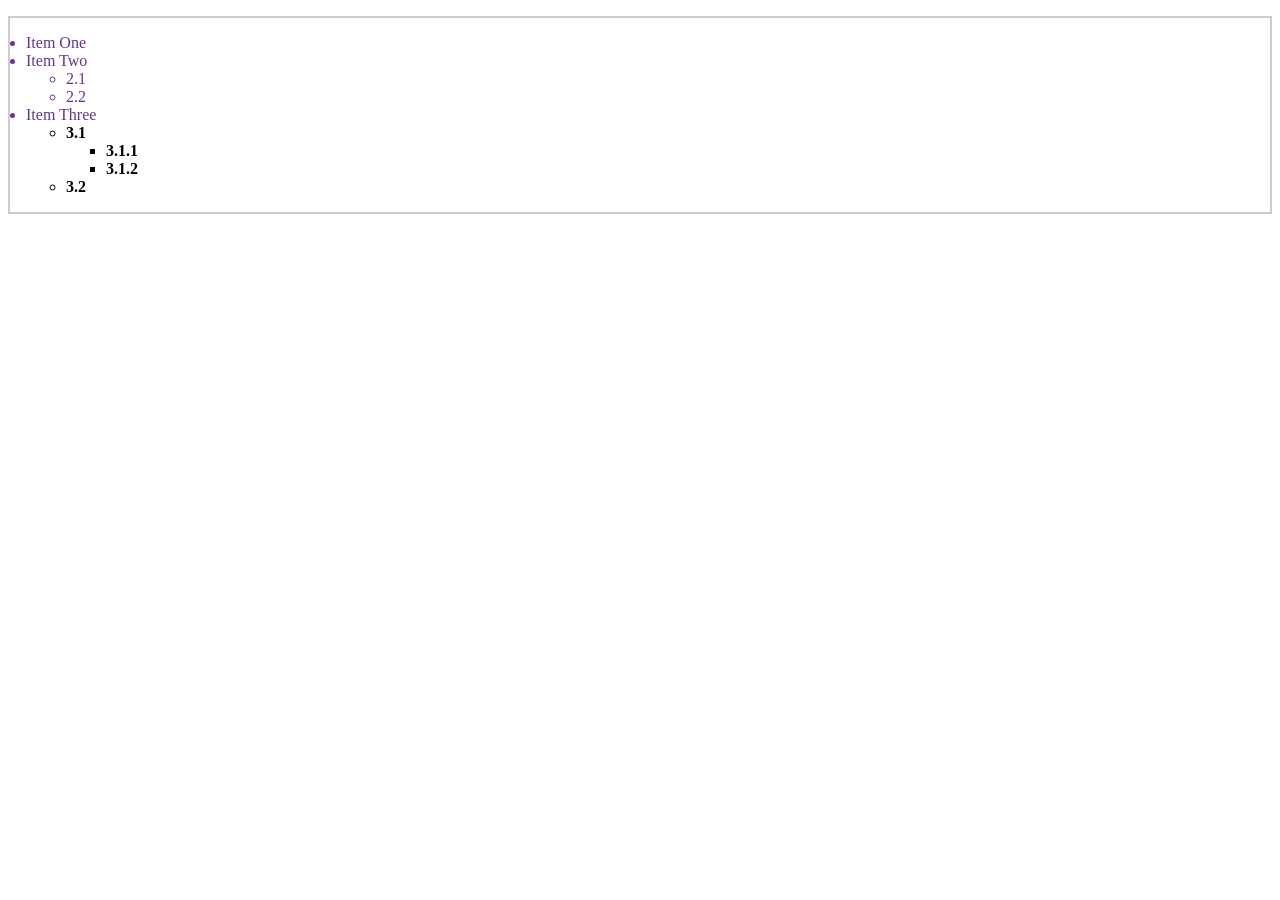
<file: inheritance.html>
<!DOCTYPE html>
<html lang="en">
<head>
    <meta charset="UTF-8">
    <meta name="viewport" content="width=device-width, initial-scale=1">
    <title>Inheritance</title>
    <link rel="stylesheet" href="week1/styless/inheritance.css">
</head>
<body>
    <ul class="main">
  <li>Item One</li>
  <li>
    Item Two
    <ul>
      <li>2.1</li>
      <li>2.2</li>
    </ul>
  </li>
  <li>
    Item Three
    <ul class="special">
      <li>
        3.1
        <ul>
          <li>3.1.1</li>
          <li>3.1.2</li>
        </ul>
      </li>
      <li>3.2</li>
    </ul>
  </li>
</ul>
</body>
</html>
</file>
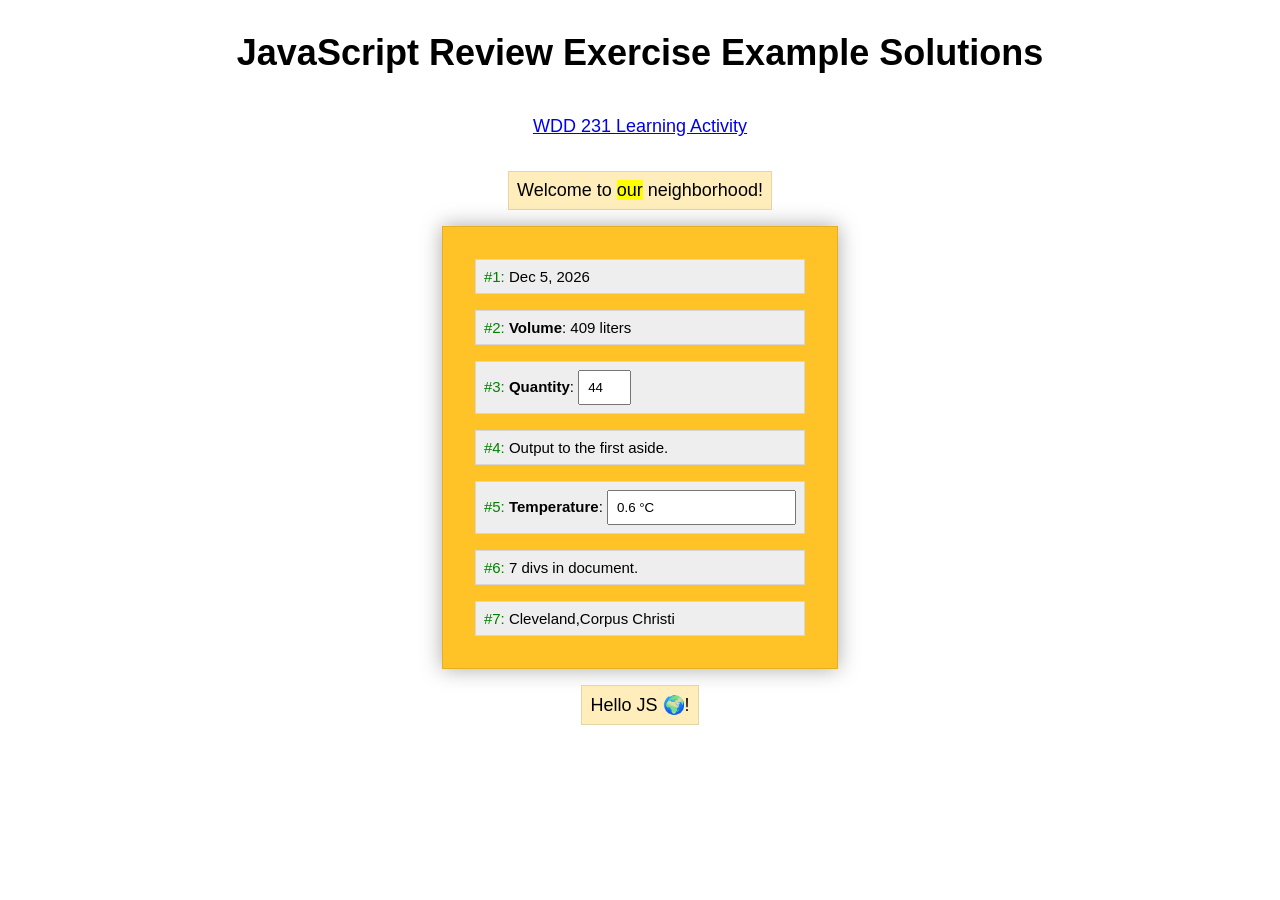
<file: javascripts-exercise.html>
<!DOCTYPE html>
<html lang="en">
<head>
    <meta charset="UTF-8">
    <meta name="viewport" content="width=device-width, initial-scale=1.0">
    <title>JavaScript Exercise</title>
    <link rel="stylesheet" href="week1/styless/javascripts-exercise.css">
    <script defer src="week1/scripts/javascript-exercise.js"></script>
</head>
<h1>JavaScript Review Exercise Example Solutions</h1>
<p><a href="https://byui-cse.github.io/wdd231-ww-course/week01/prepare-applied-javascript.html">WDD 231 Learning Activity</a></p>
<aside></aside>
<main>
	<div id="today1" class="step-reset step"></div>
	<div id="today2" class="step"></div>
	<div class="step"><label><strong>Quantity</strong>: <input type="text" id="q" size="3" value="44"></label></div>
	<div class="step">Output to the first aside.</div>
	<div class="step"><label><strong>Temperature</strong>: <input type="text" id="temp" readonly></label></div>
	<div id="divs" class="step"></div>
	<div id="c-names" class="step"></div>
</main>
<aside>Hello JS 🌍!</aside>
</file>
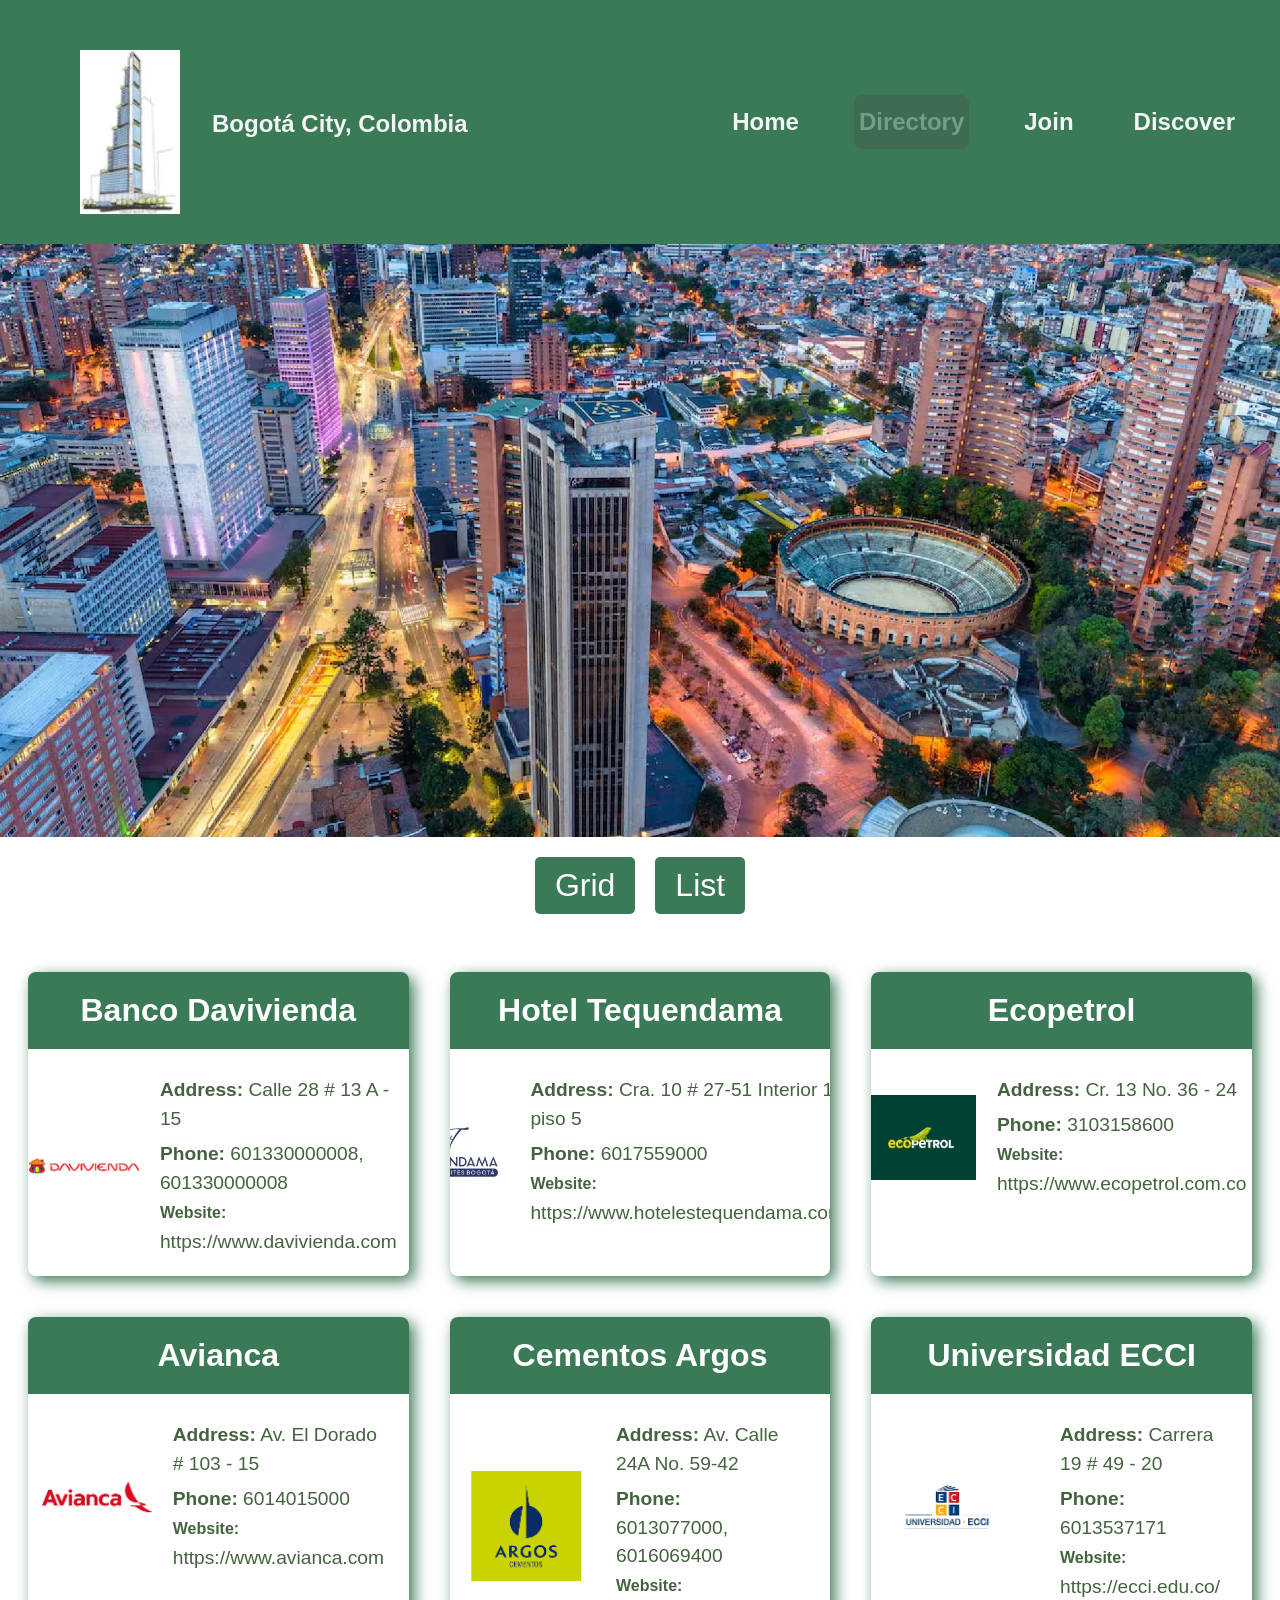
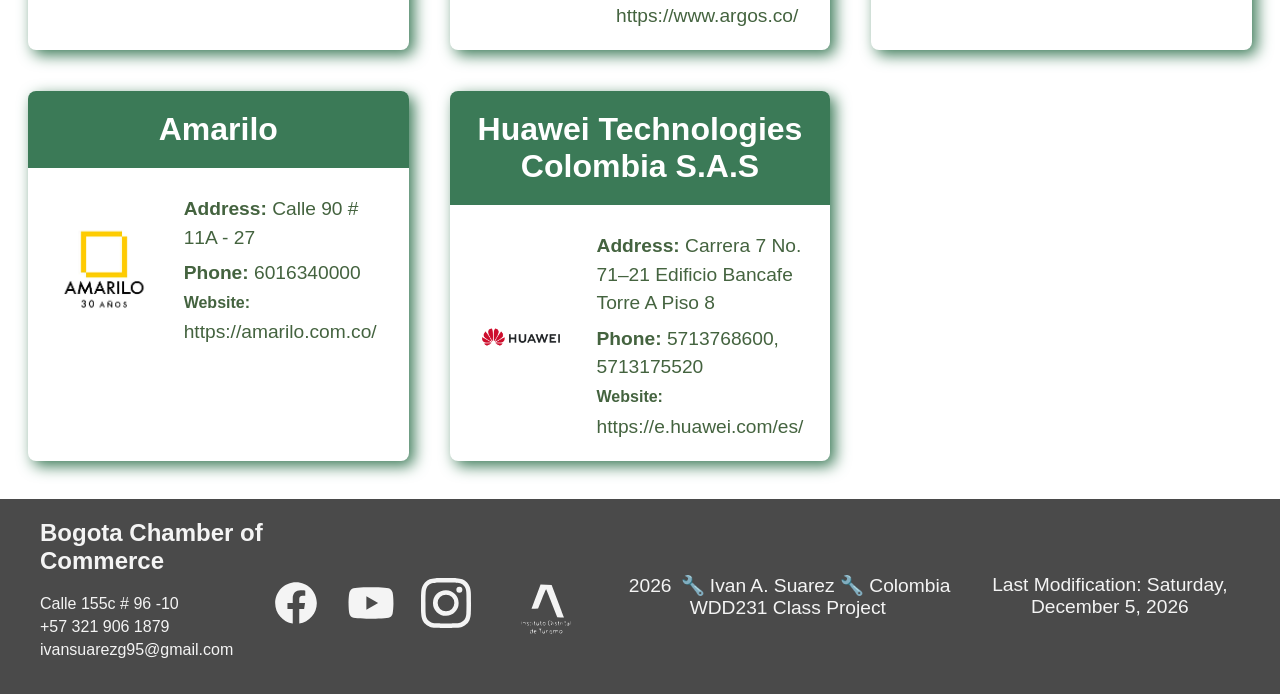
<file: chamber/directory.html>
<!DOCTYPE html>
<html lang="en">
<head>
    <meta charset="UTF-8">
    <meta name="description" content="A chamber project" >
    <meta name="viewport" content="width=device-width, initial-scale=1.0">

    <meta author="Ivan A. Suarez">
    <title>Chamber Project</title>
    <!--Style Sheets
    -->
    <link rel="stylesheet"  href="styles/base.css">
    <link rel="stylesheet" href="styles/large.css">
    <!-- Favicon -->

    <link rel="icon" type="image/png" href="images/bogota-96x96.png" sizes="96x96" />
    <link rel="icon" type="image/svg+xml" href="images/bogota.svg" />
    <link rel="shortcut icon" href="images/bogota.ico" />
    <link rel="apple-touch-icon" sizes="180x180" href="images/bogota-180x180.png" />

    <!-- Scripts-->
    <script src="scripts/footer.js" defer></script>
    <script src="scripts/hamburguerMenu.js" defer></script>
    <script src="scripts/members.js" defer></script>

    <!--media tags Facebook-->
    <meta property="og:title" content="Bogota Chamber of commerce Project">
    <meta property="og:description" content="This is a Bogota chamber project">
    <meta property="og:image" content="images/bogota-png.png">
    <meta property="og:image:alt" content="Bogota Chamber of commerce Logo">
    <meta property="og:url" content="https://ivanasuarez.github.io/WDD231/chamber/directory.html">
    <meta property="og:type" content="website">


</head>
<body>
    <div class="topBar">
        <header>
            <img src="images/bacata.webp" alt="Representation of building to Bogota Chamber of commerce Logo"  width="541" height="360">
            <span>Bogotá City, Colombia</span>
            <button id="ham-bin" class="hamburguer"></button>
        </header>

        <nav id="nav-bar" class="navigation" aria-label="Open navigation menu">
            <ul>
                <li><a href="#">Home</a></li>
                <li class="current"><a href="#">Directory</a></li>
                <li><a href="#">Join</a></li>
                <li><a href="#">Discover</a></li>
            </ul>
        </nav>
    </div>
    
    <div class="hero">
        <picture>
            <!--picture to small screens-->
            <source 
                rel="preload"
                media="(max-width: 480px)" 
                srcset="images/banner-bogota-night.webp"
                sizes="(max-width: 480px) 360px" 
                type="image/webp">

            <!--picture to big screens-->
            <source 
                rel="preload"
                media="(min-width:481px)"
                srcset="images/banner-bogota-colombia.webp" 
                sizes="(max-width:900px) 720px, 1080px"
                type="image/webp" >
            
            <img
                rel="preload"
                srcset="images/banner-bogota-colombia.webp" 
                alt="Aerial view of Bogota city in Colombia" > 

         </picture>
    </div>

    <div class="view-options">
        <button id="gridView">Grid</button>
        <button id="listView">List</button>
    </div>
    <main>
        <div id="cards" ></div>
    </main>
    
</body>
<footer>
    <div class="contact-info">
        <h2>Bogota Chamber of Commerce</h2>
        <p>Calle 155c # 96 -10</p>
        <p>+57 321 906 1879</p>
        <p><a href="mailto:ivansuarezg95@gmail.com">ivansuarezg95@gmail.com</a></p>
    </div>
    <div class="logos">
        <a href="https://m.facebook.com/visitbogota.co/about/"><img src="images/facebook_icon.svg" alt="Facebook Logo" width="50" height="50"></a>
        <a href="https://m.youtube.com/channel/UC_qgv3BFpK3EhqBPL0iR2IQ?fbclid=PAT01DUAM0ixlleHRuA2FlbQIxMAABp6PnTQvTQWyqOR9Zip1KXlfWtWsT47Dttb3y46EYvqEz8tNu8za8guDYsnWO_aem_YU3xKJJc3CztGk4jOVth8A"><img src="images/youtube_icon.svg" alt="YouTube Logo" width="50" height="50"></a>
        <a href="https://www.instagram.com/visitbogota.co?igsh=MTI0bmF6dGlndXFqeg=="><img src="images/instagram.svg" alt="Instagram Logo" width="50" height="50"></a>
        <a href="https://visitbogota.co/es/?fbclid=IwVERTSAM0ihJleHRuA2FlbQIxMAABHgWHIYpJYyKeZIg_9E2U_n4R-EJdyAwR_4dcsQ-nsCz66Wzzw_HPdNZcMtn6_aem_MLz3lX9fRt4udSNIx-ehOQ&sfnsn=mo"><img src="images/IDT.svg" alt="IDT Logo" width="100" height="100"></a>
    </div>

    <P><span id="year"></span> &#128295; Ivan A. Suarez &#128295; Colombia WDD231 Class Project</P>
    <p id="full"></p>
</footer>

</html>
</file>
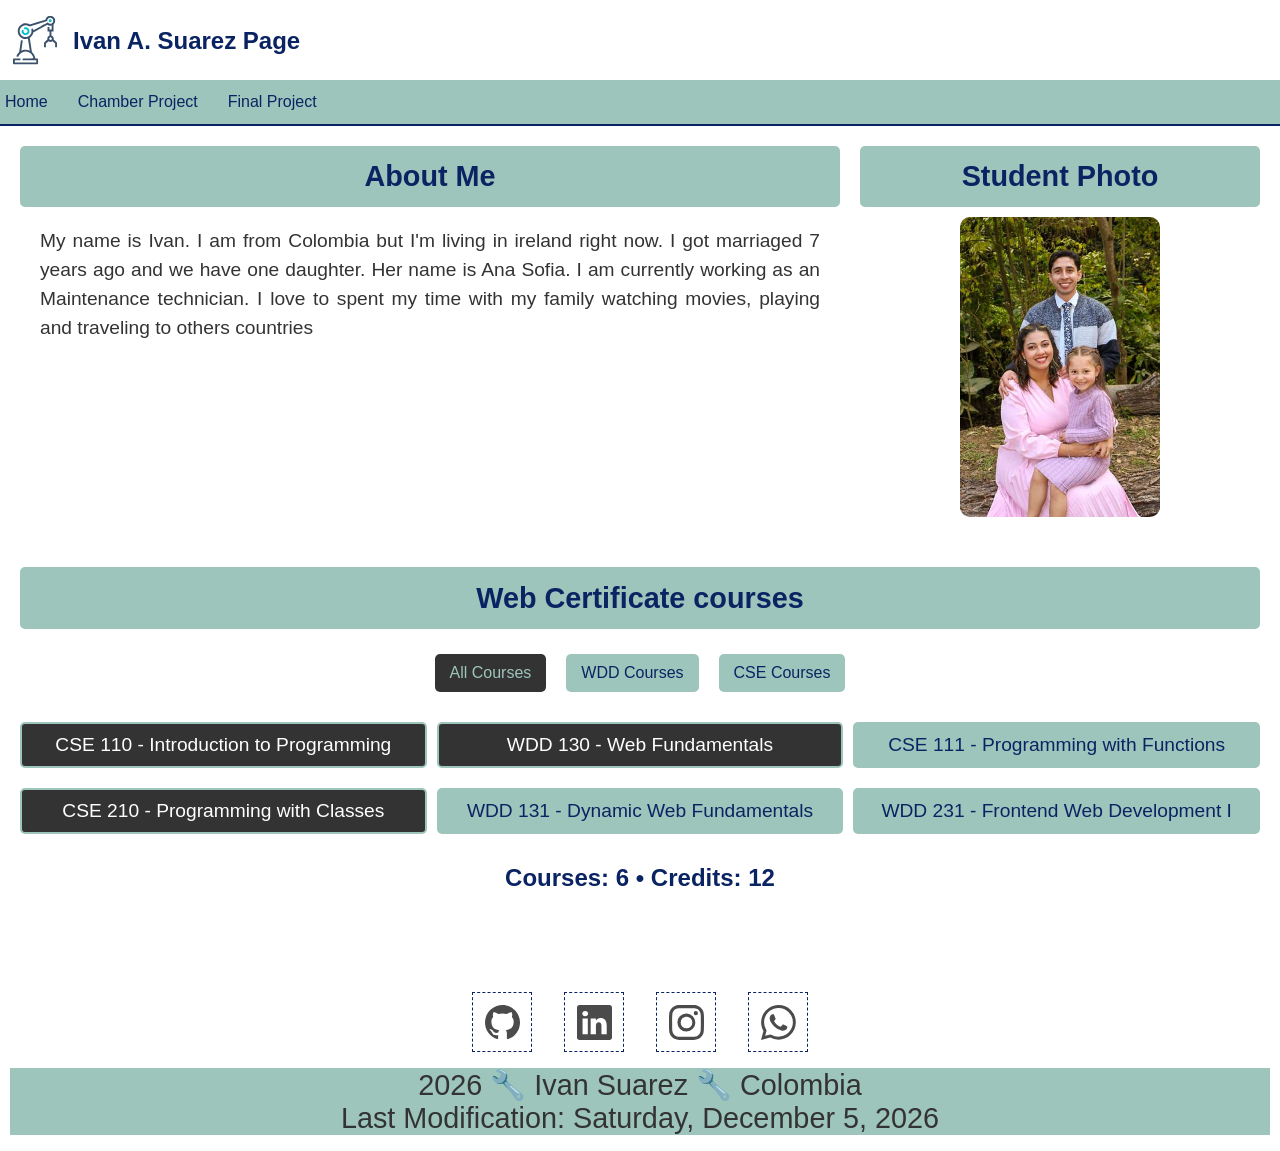
<file: week1/index-mysite.html>
<!DOCTYPE html>
<html lang="en">
<head>
    <meta charset="UTF-8">
    <meta name="description" content="My personal website" >
    <meta name="viewport" content="width=device-width, initial-scale=1.0">

    <meta author="Ivan A. Suarez">
    <title>My Site</title>
    <!--Style Sheets-->
    <link rel="stylesheet"  href="styless/base-mysite.css">
    <link rel="stylesheet" href="styless/large-mysite.css">
    <!-- Favicon --> 
    <link rel="icon" type="image/png" href="images/favicon-96x96.png" sizes="96x96" />
    <link rel="icon" type="image/svg+xml" href="images/robot.svg" />
    <link rel="shortcut icon" href="images/robot-favicon.ico" />
    <link rel="apple-touch-icon" sizes="180x180" href="images/robot-apple-touch-icon.png" />
    <link rel="manifest" href="images/robot-site.webmanifest" />
    <!-- Scripts --> 
    <script src="scripts/hamMenu.js" defer></script>
    <!--media tags Facebook-->
    <meta property="og:title" content="Personal Website - Ivan A. Suarez">
    <meta property="og:description" content="Welcome to my personal website. Here you can find information about me and the courses I have taken in the Web Development Diploma program.">
    <meta property="og:image" content="images/robot.svg">
    <meta property="og:url" content="https://ivanasuarez.github.io/WDD231/week1/index-mysite.html">
<body>
    <header>
        <img src="images/robot.svg" alt="My Site Logo">
        <span>Ivan A. Suarez Page</span>
        <button id="ham-bin" class="hamburguer"></button>
    </header>
    <nav id="nav-bar" class="navigation">
            <ul>
                <li class="current"><a href="#">Home</a></li>
                <li><a href="#">Chamber Project</a></li>
                <li><a href="#">Final Project</a></li>
            </ul>
    </nav>
    <main>
        <div class="aboutMe">
            <h2>About Me</h2>
            <p>
                My name is Ivan. I am from Colombia but I'm living in ireland right now.
                I got marriaged 7 years ago and we have one daughter. Her name is Ana Sofia.
                I am currently working as an Maintenance technician. I love to spent my time with my family watching movies,
                playing and traveling to others countries
            </p>
        </div>
        <div class="studentPicture">
            <h2 class="title">Student Photo</h2>
            <img src="images/Fam-53.jpeg" alt="Family Photo" width="200" height="300" loading="lazy">
        </div>
       <div class="courses">
            <h2 class="title">Web Certificate courses</h2>

            <div class="filter-buttons">
                <button data-filter="all">All Courses</button>
                <button data-filter="WDD">WDD Courses</button>
                <button data-filter="CSE">CSE Courses</button>
            </div> 
            <ul id="courses-list"></ul>
            <h1 id="amountOfCourses"></h1>   
        </div>  
    </main>
    <footer>
        <div class="logos">
            <a href="https://github.com/IvanASuarez/wdd-131"><img src="images/github.svg" alt="GitHub Logo" width="50" height="50"></a>
            <a href="https://www.linkedin.com/in/iv%C3%A1n-su%C3%A1rez/"><img src="images/linkedin.svg" alt="LinkedIn Logo" width="50" height="50"></a>
            <a href="https://www.instagram.com/ivan.a.suarez?igsh=eTU0Z3NzN3JlMzZq"><img src="images/instagram.svg" alt="Instagram Logo" width="50" height="50"></a>
            <a href="https://wa.me/353830056404"><img src="images/whatsapp.svg" alt="WhatsApp Logo" width="50" height="50"></a>
        </div>

        <P><span id="year"></span> &#128295; Ivan Suarez &#128295; Colombia</P>
        <p id="full"></p>
    </footer>
</body>
<script src="scripts/course.js" defer></script>
<script src="scripts/date.js" defer></script>
<script src="scripts/navigation.js" defer></script>
</head>
</html>
</file>
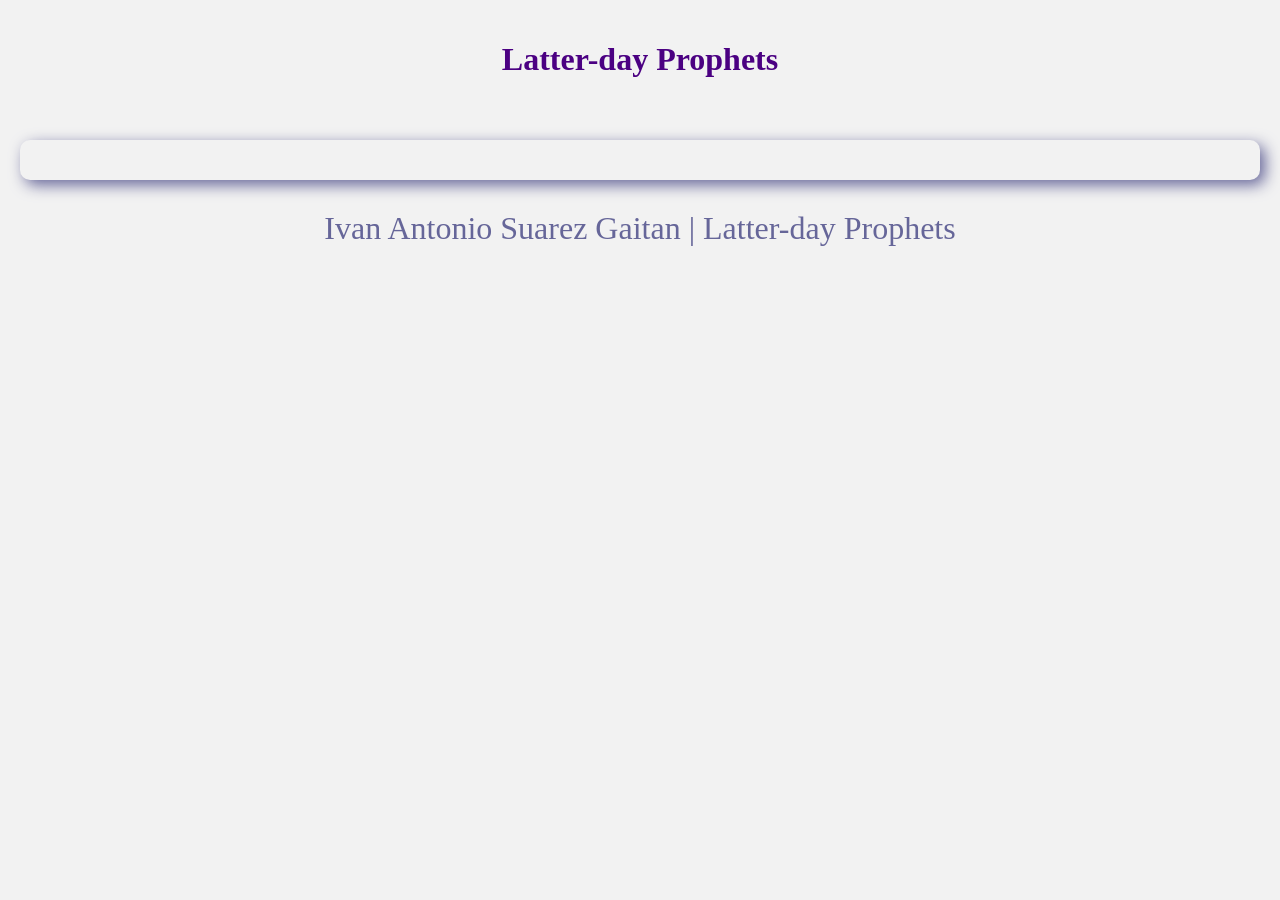
<file: week2/prophets.html>
<!DOCTYPE html>
<html lang="en">
<head>
    <meta charset="UTF-8">
    <meta name="viewport" content="width=device-width, initial-scale=1.0">
    <title>Latter-Day Prophets</title>
    <meta author="Ivan A. Suarez">
    <!--Style Sheets-->
    <link rel="stylesheet"  href="styles/prophets.css">
    <!--scripts-->
    <script src="scripts/prophets.js" defer></script>
</head>

<body>
    <header>
        <h1>Latter-day Prophets</h1>
    </header>
    <main>
        <div id="cards"></div>
    </main>
</body>
<footer>
    Ivan Antonio Suarez Gaitan | Latter-day Prophets
</footer>

</html>
</file>
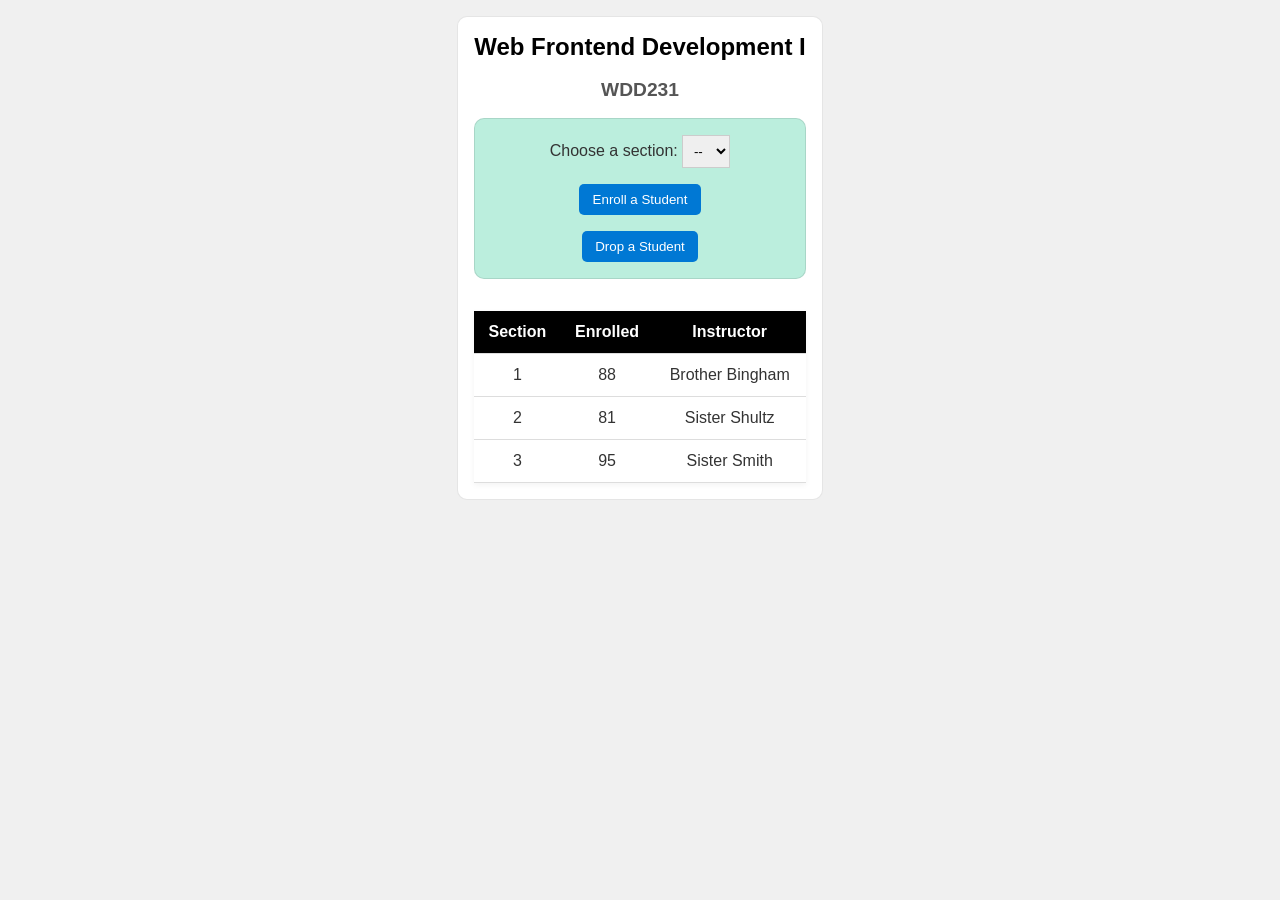
<file: week3/modules-practice/module.html>
<!DOCTYPE html>
<html lang="en">

<head>
  <meta charset="UTF-8">
  <meta name="viewport" content="width=device-width, initial-scale=1.0">
  <title>Modules Example: Course and Sections</title>
  <link rel="stylesheet" href="styles/module.css">
  <script type="module" src="script/module.mjs"></script>
</head>

<body>
  <main>
  <h1 id="courseName"></h1>
  <h2 id="courseCode"></h2>

  <div id="enrollment">
    <label for="sectionNumber">Choose a section:</label>
    <select id="sectionNumber">
      <option value="0" disabled selected>--</option>
    </select>
    <button id="enrollStudent">Enroll a Student</button>
    <button id="dropStudent">Drop a Student</button>
  </div>

  <table>
    <thead>
      <tr>
        <th>Section</th>
        <th>Enrolled</th>
        <th>Instructor</th>
      </tr>
    </thead>
    <tbody id="sections"></tbody>
  </table>
  </main>
</body>

</html>
</file>
<file: week1/styless/inheritance.css>
.main {
  color: rebeccapurple;
  border: 2px solid #cccccc;
  padding: 1em;
}

.special {
  color: black;
  font-weight: bold;
}
</file>
<file: week1/styless/javascripts-exercise.css>
* {
	box-sizing:border-box;
}
body {
	display: flex;
	flex-direction: column;
	align-items: center;
	justify-content: center;
	font-size: 18px;
	font-family: Roboto, Helvetica, sans-serif;
}

h2 {
	margin-bottom: .5rem;
}
main {
	border: 1px solid rgb(0 0 0 / .1);
	padding: 1rem;
	background-color: #ffc328;
	box-shadow: 0 0 20px #aaa;
}

div {
	margin: 1rem;
	border:1px solid rgb(0 0 0 / .1);
	padding: .5rem;
	background-color:#eee;
	font-size: smaller;
}

.step-reset {
  counter-reset: step;
}
.step {
  counter-increment: step;
}
.step::before {
  content: '#' counter(step) ':  ';
  color: green;
}

input {padding: .5rem;}

aside{
	margin: 1rem;
	border: 1px solid rgb(0 0 0 / .1);
	padding: .5rem;
	background-color: #ffeebb;
	color: #000;
}
</file>
<file: chamber/styles/base.css>
*{
    font-family:'Josefin Sans', sans-serif;
    box-sizing: border-box;
    margin: 0;
    padding: 0;
}

.topBar {
    position:relative;
    display: flex;
    flex-direction: column;
    background-color: #3B7A57;
}

header{
    display: flex;
    align-self: center;
    justify-content: space-between;
    padding: 10px 20px;
}

header img{
    display: block;
    max-width: 80px;
    height: auto;
    margin-left: 20px;
    margin-top: 20px;
}

header span{
    font-size: 1.5rem;
    font-weight: bold;
    color:  #F4F4F4;
    margin-top: 55px;
    margin-left: 1rem;
    flex-grow: 1;
}

/* ----------------------------------hamburguer menu------------------------------ */

.hamburguer{
    background: none;
    border: none;
    color: #F4F4F4;
    cursor: pointer;
    font-size: 2rem;
}

.hamburguer::before{
    content: "\2630";
    font-size: 2rem;
    font-family: Verdana, Geneva, Tahoma, sans-serif;
}

.hamburguer.show::before{
    content: "\00D7";
    font-size: 2rem;
    font-family: Verdana, Geneva, Tahoma, sans-serif;
}

/* -------------------------------navigation menu------------------------------- */

.navigation{
    display: none;
    position: absolute;
    top: 100%;
    left: 0;
    width: 100%;
    background-color: #3B7A57;
    z-index: 999;
}

.navigation.show{
    display:block;
  
}

.navigation ul{
    list-style-type: none;
    margin: 0;
    padding: 0;
}

.navigation a{
    display: block;
    padding: .8rem 5px;
    color: #F4F4F4;
    text-decoration: none;
}

.navigation li.current {
    background-color: #4A4A4A;
    color: #F4F4F4;
    border-radius: 0.5rem;
    opacity: 30%;
}

    .navigation a:hover{
    background-color: #F4F4F4;
    color: #3B7A57;
    border-radius: 0.5rem;
    transition: 0.3s;   
   
}

#actualPage{
    text-align: left;
    font-size: 2em;
    color: #0a2463;
    font-weight: bold;
    margin-left: 25px;
    margin-top: 10px;
}

/* -------------------------------picture------------------------------- */
.hero img {
    width: 100%;   
    height: auto;  
    display: block;
}

/* -------------------------------filter------------------------------- */
.view-options{
    display: none;
}

/* -------------------------------cards------------------------------- */
#cards.list { 
        display: block;
        margin: 15px auto;
        width: 90%;
        padding: 1rem;
}

#cards.list .card-container img { 
    display: none; 
}

#cards{
        display: block;
        margin: 20px;
        padding: 10px 0;
        gap: 30px;
        align-items: center;
        text-align: center;
        justify-content: center;
}

#cards h2{
        font-size: 2rem;
        background-color: #3B7A57;
        color: white ;
        padding: 20px;
        width: 100%;
        margin-bottom: 0.5rem;
        box-sizing: border-box;
        text-align: center;
}

.card-container{
    display: flex;
    flex-direction: column;
    align-items: center;
    justify-content: center;
    text-align: center;
    gap: 30px;
    margin:0;
    padding: 0.5rem;
    width: 100%;
}

.card-container img{
    width: 120px;
    max-width: 120px;
    height: 120px;
    object-fit: contain;
    background-color: white;
}
.card-info{
        width: 100%;
        padding: 0 1rem;
        text-align: center;
        overflow-wrap: break-word;
}
.card-info p{
        margin: 0.2rem 0;
        color: #3B7A57;
        font-size: 1.2rem;
        line-height: 1.5;
        text-align: center;
        width: 100%;
        word-wrap: break-word;
}
.card-info strong {
        font-weight: bold;
        color: #3B7A57;
}
.card-info a{
        display: inline-block;
        overflow-wrap: break-word;
        word-wrap: break-all;
        margin: 0.2rem 0;
        color: #3B7A57;
        font-size: 1.2rem;
        text-decoration: none;
        max-width: 100%;
}
.card-info a:hover {
    text-decoration: underline;
}

/* -------------------------------footer------------------------------- */
footer{
    color: #F4F4F4;
    background-color: #4A4A4A ;
    padding: 10px 20px;
    font-size: 2rem;
    text-align: center;
    margin-top: 20px;
}

.contact-info{
    margin: 0 0 10px 0;
    text-align: left;

}

.contact-info h2{
    font-size: 1.5rem;
    margin-bottom: 20px;
    color:#F4F4F4;
}

.contact-info p, .contact-info a{
    font-size: 1rem;
    margin: 5px 0;
    color:#F4F4F4;
    text-decoration: none;
}

.logos{
    display: flex;
    justify-content: center;
    align-items: center;
    gap: 40px;
    margin-top: 10px;
    min-height: 60px;
}

footer p{
    font-size: 1.2rem;
    margin-left: 20px;
}

#year, #full {
    display: inline-block;
    min-width: 50px; 
}
</file>
<file: chamber/styles/large.css>
@media only screen and (min-width: 480px) {
    .topBar{
        flex-direction: row;
        align-items: center;
        justify-content: space-between;
        padding: 20px 40px;
    }
    

    header span{
        font-size: 1.5rem;
        margin-left: 2rem;
        padding-top: 25px;

    }

    header img{
        max-width: 100px;
    }
    .hamburguer {
        display: none;
      
    }
    .navigation{
        position: static;
        display: block;
        width: auto;
    }

    .navigation ul{
        display: flex;
        justify-content: flex-end;
        gap: 50px;
        font-size: 1.5rem;
        font-weight: bold;
    }

    .navigation a{
        border: none;
    }

    .hero img {
        width: 100%;  
        height: auto; 
        display: block;
    }
   

/* -------------------------------filter------------------------------- */
    .view-options{
        display: flex;
        align-items: center;
        justify-content: center;
        gap: 20px;
        padding: 20px;
    }

    .view-options button{
        font-size: 2rem;
        background-color: #3B7A57;
        padding: 10px 20px;
        border-radius: 5px;
        border: none;
        color: white;
    }

    .view-options button:hover {
        background-color: white ;
        border: 2px solid #2E5E42;
        color: #2E5E42;
    }
/* -------------------------------cards------------------------------- */

    #cards.grid{
        display: grid; /* -- display grid style -- */
        grid-template-columns: repeat(auto-fill, minmax(350px, 1fr));
        gap: 25px;
        margin: 20px;
        align-items: stretch;
    }
    
    #cards.list { 
        display: block;
        margin: 15px auto;
        width: 600px;
        padding: 1rem;
    }

    #cards.list .card-container img { 
        display: none; 
    }

    #cards.list .card-container {
        display: flex;
        flex-direction: column;
        align-items: center;
        justify-content: center;
        text-align: center;
        margin-left: 3rem;
    }

    #cards.list .card-info{
        text-align: center;
        width: 100%;
    }

    #cards.grid section {
        margin: 0.5rem;
        padding: 0;
        background-color: white;
        border-radius: 8px;
        display: flex;
        flex-direction: column;
        align-items: stretch;
        text-align: center;
        overflow: hidden;
        box-shadow: 5px 5px 15px #3B7A57;
    }

    #cards h2{
        font-size: 2rem;
        background-color: #3B7A57;
        color: white ;
        padding: 20px;
        width: 100%;
        margin-bottom: 0.5rem;
        box-sizing: border-box;
        text-align: center;
    }
    
    .card-container{
        display: grid;
        grid-template-columns: minmax(100px, 150px) 1fr;
        gap: 20px;
        align-items: center;
        padding: 1rem;
        width: 100%;
    }

    .card-container img{
        padding: 5px;
        width: 120px;
        max-width: 150px;
        height: auto;
        background-color: white;
    }

    .card-info{
        display: flex;
        flex-direction: column;
        align-items: flex-start;
        justify-content: center;
        text-align: left;
        width: 100%;
        line-height: 1.5;
        font-size: 1rem;
        padding-right: 1rem;
    }

    .card-info p{
        margin: 0.2rem 0;
        color: #44633F;
        font-size: 1.2rem;
        text-align: left;
        width: 100%;
        word-wrap: break-word;
    }

    .card-info strong {
        font-weight: bold;
        color: #44633F;
    }

    .card-info a{
        display: inline-block;
        overflow-wrap: break-word;
        word-wrap: break-all;
        margin: 0.2rem 0;
        color: #44633F;
        font-size: 1.2rem;
        text-decoration: none;
        max-width: 100%;
    }

    .card-info a:hover {
         text-decoration: underline;
    }


     
    

/* -------------------------------footer------------------------------- */

    footer{
        color: #F4F4F4;
        background-color: #4A4A4A;
        display: flex;
        justify-content: space-between;
        align-items: center;
        padding: 20px 40px;
        font-size: 1.5rem;
        margin-top: 20px;
    }

    .logos{
        display: flex;
        gap: 25px;
        font-size: 5rem;
    }
}
</file>
<file: week1/styless/base-mysite.css>
/* SITE WIDE */

*{
    font-family:'Josefin Sans', sans-serif;
    box-sizing: border-box;
    margin: 0;
    padding: 0;
}

header{
    display: grid;
    grid-template-columns: 60px auto 44px;
    padding: 10px 5px 10px 5px;
    column-gap: 8px;
    align-items: end;
}

header img{
    display: block;
    width: 100%;
    height: auto;
}

header span{
    font-size: 1.5rem;
    font-weight: bold;
    color:  #0a2463;
    padding-bottom: 7px;
}

/* ----------------------------------hamburguer menu------------------------------ */

.hamburguer{
    background: none;
    border: none;
    color: #0a2463;
    cursor: pointer;
}

.hamburguer::before{
    content: "\2630";
    font-size: 2rem;
    font-family: Verdana, Geneva, Tahoma, sans-serif;
}

.hamburguer.show::before{
    content: "\00D7";
    font-size: 2rem;
    font-family: Verdana, Geneva, Tahoma, sans-serif;
}
/* -------------------------------navigation menu------------------------------- */

.navigation{
    display: none;
}

.navigation.show{
    display:block;
}

.navigation ul{
    list-style-type: none;
    margin: 0;
    padding: 0;
}

.navigation a{
    display: block;
    padding: .8rem 5px;
    color: #0a2463;
    text-decoration: none;
    border-top: solid 2px #0a2463;
}

.navigation li.current {
    background-color: #9dc5bb;
    border-radius: 0.5rem;
}

.navigation a:hover{
    background-color: white;
    border-radius: 0.5rem;
    transition: 0.3s;   
   
}

#actualPage{
    text-align: left;
    font-size: 2em;
    color: #0a2463;
    font-weight: bold;
    margin-left: 25px;
    margin-top: 10px;
}
/* -------------------------------footer------------------------------- */

footer{
    padding: 1rem 10px;
    text-align: center;
    margin-top: 3rem;
    font-size: 1rem;
}

footer p .year .full{
    justify-content: justify;
    font-size: 0.5rem;
}

footer .logos{
    background-color: white;
    border-radius: 10px;
    padding: 1rem;
    margin-bottom: 1rem;
    margin: 0;
}
.logos{
    display: flex;
    justify-content: center;
    column-gap: 2rem;
}

.logos a{
    display: flex;
    justify-content: center;
    align-items: center;
    width: 60px;
    height: 60px;
    border: #0a2463 dashed 1px;
}

.logos img{
    width: 35px;
    height: 35px;
}

.logos a:hover{
    background-color: #9dc5bb;
    border-radius: 50%;
    transition: 0.3s;
}

footer p{
    font-size: 1.8rem;
    color: #333333;
    background-color: #9dc5bb;
}

/* ----------------------------------Main------------------------------ */

main{
    display: block;
}

.aboutMe h2{
    background-color: #9dc5bb;
    font-size: 1.8em;
    color:#0a2463;
    padding: 0.5em;
    text-align: center;
    width: auto;
}

.aboutMe P{
    font-size: 1.2em;
    color: #333333;
    line-height: 1.5em;
    text-align: justify;
    margin: 20px;
}

.studentPicture .title{
        background-color: #9dc5bb;
        font-size: 1.8em;
        color:#0a2463;
        margin: 0;
        border-radius: 5px;
        padding: 0.5em;
        text-align: center;
}

.studentPicture img{
    display: block;
    margin-top: 20px;
    margin-left: auto;
    margin-right: auto;
    
}

.courses{
    display: block;
}

.courses h2{
    background-color: #9dc5bb;
    font-size: 1.8em;
    color:#0a2463;
    padding: 0.5em;
    text-align: center;
    margin-top: 30px;
}

.courses ul{
    display: block;
    list-style-type: none;
    margin: 20px;
}

.courses li{
    background-color: #e6e6e6;
    margin-bottom: 10px;
    padding: 10px;
    border-radius: 5px;
    font-size: 1.2em;
    text-align: center;
    color: #333333;
}

/* -------------------------------Buttons------------------------------- */

#amountOfCourses{
        text-align: center;
        font-size: 1.2em;
        color: #0a2463;
        margin-top: 20px;
}

.filter-buttons{
    display: block;
    text-align: center;
}

.filter-buttons button{
    background-color: #9dc5bb;
    color: #0a2463;
    border: none;
    border-radius: 5px;
    padding: 10px 15px;
    margin: 5px;
    font-size: 1em;
    cursor: pointer;
}

.filter-buttons button:hover {
    background-color: #9dc5bb;
    color: #0a2463;
}

.filter-buttons button.active {
    background-color: #333333;
    color: #9dc5bb;
    border-color: #0a2463;
}
</file>
<file: week1/styless/large-mysite.css>
@media only screen and (min-width: 320px) {
    header{
        grid-template-columns: 60px auto;
    }

    header span{
        padding-bottom: 15px;
    }
    .hamburguer {
        display: none;
    }
    
    .navigation{
        display: block;
        border-bottom: solid 2px #0a2463;
    }

    .navigation ul{
        display: flex;
        background-color: #9dc5bb;
        justify-content: left;
        gap: 20px;

    }

    .navigation a{
        border: none;
    }

    /* ----------------------------------Main------------------------------ */

    main {
        display: grid;
        grid-template-columns: 1fr minmax(200px, 400px);
        gap: 20px;
        padding: 20px;
    }

    .aboutMe {
        grid-column: 1 / 2;
    }

    .studentPicture {
        grid-column: 2 / 3;
    }

    .aboutMe h2{
        background-color: #9dc5bb;
        font-size: 1.8em;
        color:#0a2463;
        margin: 0;
        border-radius: 5px;
        padding: 0.5em;
        text-align: center;
    }

    .aboutMe P{
        font-size: 1.2em;
        color: #333333;
        line-height: 1.5em;
        text-align: justify;
        margin-top: 20px;
    }

    .studentPicture .title{
        background-color: #9dc5bb;
        font-size: 1.8em;
        color:#0a2463;
        margin: 0;
        border-radius: 5px;
        padding: 0.5em;
        text-align: center;
    }

    .studentPicture img {
        width: 50%;
        height: auto;
        border-radius: 10px;
        display: block;
        margin-left: auto;
        margin-right: auto;
        margin-top: 10px;
    }

    .courses {
        grid-column: 1 / -1;
        margin-top: 30px;
   }
    
   .courses h2{
        background-color: #9dc5bb;
        font-size: 1.8em;
        color:#0a2463;
        margin: 0;
        border-radius: 5px;
        padding: 0.5em;
        text-align: center;
    }

    .courses ul{
        display: grid;
        grid-template-columns: 1fr 1fr 1fr;
        gap: 10px;
        list-style-type: none;
        margin: 0;
        padding: 0;
        margin-top: 25px;
    }
    
    .courses li{
        background-color: #333333;
        padding: 10px;
        border-radius: 5px;
        border-color: #9dc5bb;
        border-style: solid;
        border-width: 2px;
        text-align: center;
        font-size: 1.2em;
        color: #9dc5bb;
    }

    /*----------------------------------buttons------------------------------ */
    #amountOfCourses{
        text-align: center;
        font-size: 1.5em;
        color: #0a2463;
        margin-top: 20px;
    }   

    .filter-buttons{
        display: flex;
        justify-content: center;
        gap: 10px;
        margin-top: 20px;
        margin-bottom: 20px;
   }

    .filter-buttons button{
        background-color: #9dc5bb;
        color: #0a2463;
        border: none;
        padding: 10px 15px;
        border-radius: 5px;
        cursor: pointer;
        font-size: 1em;
    }

    .filter-buttons button:hover {
        background-color: #9dc5bb;
        color: #0a2463;
    }

    .filter-buttons button.active {
        background-color: #333333;
        color: #9dc5bb;
        border-color: #0a2463;
    }
    /* ------------------------------dialog------------------------------- */
    dialog{
        width: 400px;
        height: 300px;
        background-color: #eef4f2;
        border: 1px solid #333333;
        border-radius: 5px;
    }

    ::backdrop{
        background-color: rgb(255 255 255/ 50%);
    }

    dialog button{
        position: absolute;
        top: 23px;
        right: 23px;
        padding: .5rem 1rem;
        border: 1px solid rgb(#333333 / 10%);
    }
    /* -------------------------------footer------------------------------- */
   
}
</file>
<file: week2/styles/prophets.css>
body{
    background-color: #F2F2F2;
    font-family: Georgia, 'Times New Roman', Times, serif;
    margin: 0;
    padding: 0;
    justify-content: center;
    align-items: center;
    text-align: center;
}

header {
    color: #4B0082;
    padding: 20px;
}

#cards h2 {
    color: #4B0082;
}

#cards{
    display: grid;
    grid-template-columns: repeat(4, 1fr);
    gap: 20px; 
    box-shadow: #666699 5px 5px 15px;
    border-radius: 10px;  
    padding: 20px;
    margin: 20px;
    
}

#cards section{
    margin: 0.5rem;
    padding: 1rem;
    background-color: #E6E6FA;
    border: 1px solid #666699;
    display: flex;
    flex-direction: column;
    align-items: center;
    text-align: center;
}

#cards p{
    font-size: smaller;
    text-align: center;
}

img{
    width: auto;
    max-width: 325px;
    height: 200px;
}

footer{

    color:#666699;
    padding: 10px;
    font-size: 2rem;
    text-align: center;
    margin-top: 20px;


}
</file>
<file: week3/modules-practice/styles/module.css>
* {
  margin: 0;
  padding: 0;
  box-sizing: border-box;
}

body {
  font-family: Arial, sans-serif;
  background-color: #f0f0f0;
}

main {
  padding: 1rem;
  background-color: #fff;
  color: #333;
  width: fit-content;
  margin: 1rem auto;
  border: 1px solid rgb(0 0 0 / 10%);
  border-radius: 10px;
}

h1 {
  font-size: 1.5rem;
  color: #000;
}

h2 {
  font-size: 1.2rem;
  color: #555;
}

h1,
h2 {
  text-align: center;;
  margin-bottom: 1.1rem;
}

form p {
  margin: .5rem;
  font-weight: bold;
}

#enrollment {
  padding: 1rem 1rem 0 1rem;
  border: 1px solid rgb(0 0 0 / 10%);
  border-radius: 10px;
  background-color: #bed;
  text-align: center;
}

select {
  padding: 0.5em;
  border: 1px solid #ccc;
  width: 3rem;
}

button {
  display: block;
  margin: 1rem auto;
  padding: 0.6em 1em;
  border: none;
  border-radius: 5px;
  background-color: #0078d4;
  color: white;
  cursor: pointer;
}

button:hover {
  background-color: #005fa3;
}

table {
  margin-top: 2rem;
  width: 100%;
  border-collapse: collapse;
  background-color: white;
  box-shadow: 0 2px 6px rgb(0 0 0 / 5%);
}

th,
td {
  padding: 0.75rem;
  text-align: center;
  border-bottom: 1px solid #ddd;
}

th {
  background-color: #000;
  color: white;
  font-weight: bold;
}

tr:hover {
  background-color: #bbb;
}
</file>
